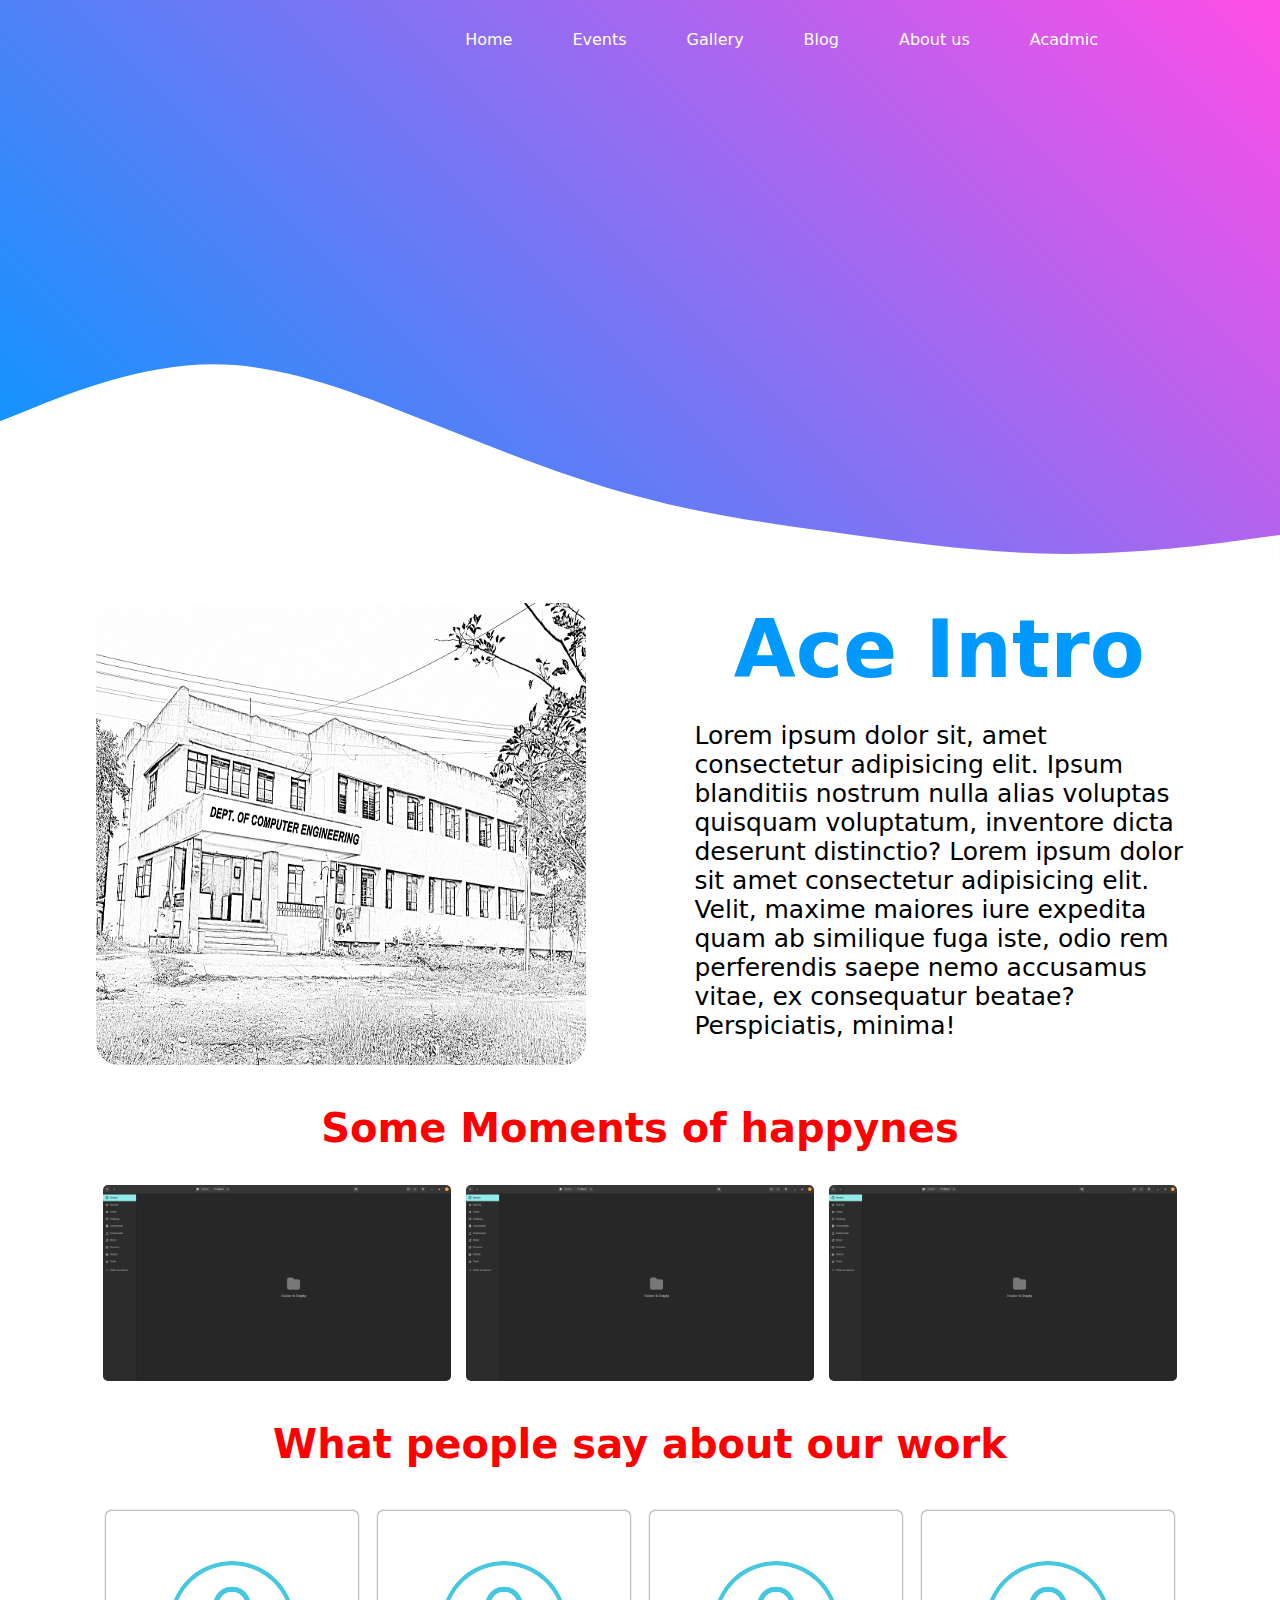
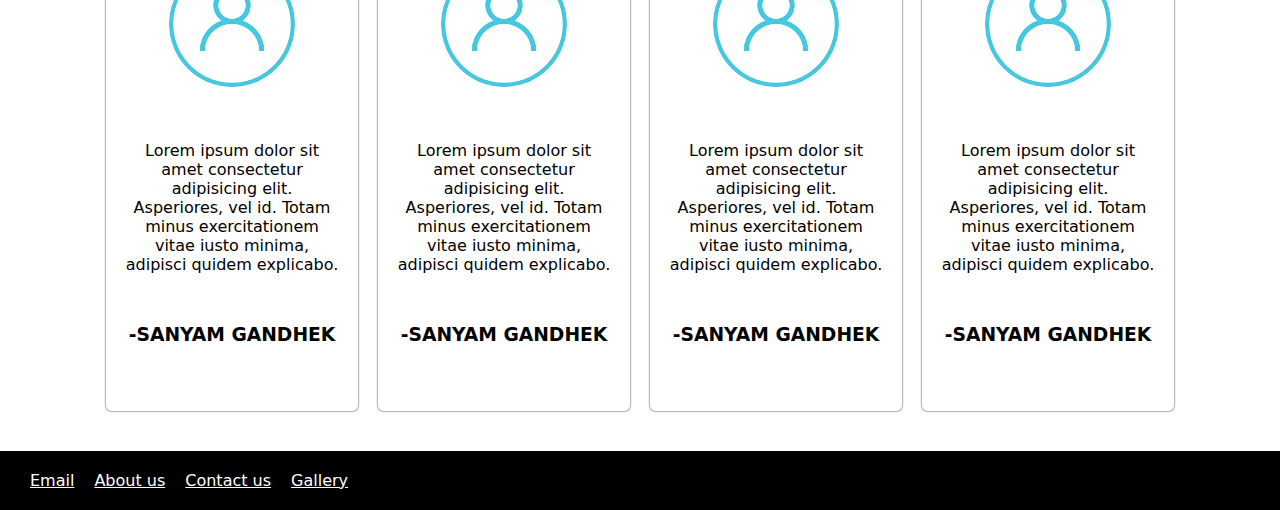
<file: index.html>
<!DOCTYPE html>
<html lang="en">

<head>
    <meta charset="UTF-8">
    <meta name="viewport" content="width=device-width, initial-scale=1.0">
    <link rel="preconnect" href="https://fonts.gstatic.com">
    <link href="https://fonts.googleapis.com/css2?family=Roboto&display=swap" rel="stylesheet">
    <link rel="stylesheet" href="https://pro.fontawesome.com/releases/v5.10.0/css/all.css"
        integrity="sha384-AYmEC3Yw5cVb3ZcuHtOA93w35dYTsvhLPVnYs9eStHfGJvOvKxVfELGroGkvsg+p" crossorigin="anonymous" />
    <link rel="stylesheet" href="./css/style.css">  
    <title>Home | ACE </title>
</head>

<body>
    <header class="ace-home">
        <nav>
            <a href="index.html">
                <li>Home</li>
            </a>
            <a href="events.html">
                <li>Events</li>
            </a>
            <a href="#">
                <li>Gallery</li>
            </a>
            <a href="#">
                <li>Blog</li>
            </a>
            <a href="#">
                <li>About us</li>
            </a>
            <a href="#">
                <li>Acadmic</li>
            </a>
            <div class="icons">
                <a href="login.html"><i class="fas fa-user"></i></a>
                <a href="contactus.html"> <i class="fas fa-comment-dots"></i></a>
                <a href="announce.html"><i class="fas fa-bell"></i></a>
            </div>
        </nav>
        <svg xmlns="http://www.w3.org/2000/svg" viewBox="0 0 1440 320">
            <path fill="#fff" fill-opacity="1"
                d="M0,160L40,144C80,128,160,96,240,96C320,96,400,128,480,160C560,192,640,224,720,245.3C800,267,880,277,960,288C1040,299,1120,309,1200,309.3C1280,309,1360,299,1400,293.3L1440,288L1440,320L1400,320C1360,320,1280,320,1200,320C1120,320,1040,320,960,320C880,320,800,320,720,320C640,320,560,320,480,320C400,320,320,320,240,320C160,320,80,320,40,320L0,320Z">
            </path>
        </svg>
    </header>
    <section class="row-1">
        <img src="./images/collang.jpg" alt="Gcoey">
        <div class="col-2">
            <h1>Ace Intro</h1>
            <p>
                Lorem ipsum dolor sit, amet consectetur adipisicing elit. Ipsum blanditiis nostrum nulla alias voluptas
                quisquam voluptatum, inventore dicta deserunt distinctio?
                Lorem ipsum dolor sit amet consectetur adipisicing elit. Velit, maxime maiores iure expedita quam ab
                similique fuga iste, odio rem perferendis saepe nemo accusamus vitae, ex consequatur beatae?
                Perspiciatis, minima!
            </p>
        </div>
    </section>
    <section class="row-2">
        <h2>Some Moments of happynes</h2>
        <div class="col-3 happy-img">
            <img src="./images/home/row2-1.png" alt="gcoey computer">
            <img src="./images/home/row2-1.png" alt="gcoey computer">
            <img src="./images/home/row2-1.png" alt="gcoey computer">
        </div>
    </section>


    <section class="row-3">
        <h2>What people say about our work</h2>
        <div class="col-3">
            <div class="card card-1">
                <img src="[data-uri]" alt="">
                <p>Lorem ipsum dolor sit amet consectetur adipisicing elit. Asperiores, vel id. Totam minus
                    exercitationem vitae iusto minima, adipisci quidem explicabo.</p>
                <h3>-SANYAM GANDHEK</h3>
            </div>
            <div class="card card-2">
                <img src="[data-uri]" alt="">
                <p>Lorem ipsum dolor sit amet consectetur adipisicing elit. Asperiores, vel id. Totam minus
                    exercitationem vitae iusto minima, adipisci quidem explicabo.</p>
                <h3>-SANYAM GANDHEK</h3>
            </div>
            <div class="card card-3">
                <img src="[data-uri]" alt="">
                <p>Lorem ipsum dolor sit amet consectetur adipisicing elit. Asperiores, vel id. Totam minus
                    exercitationem vitae iusto minima, adipisci quidem explicabo.</p>
                <h3>-SANYAM GANDHEK</h3>
            </div>
            <div class="card card-3">
                <img src="[data-uri]" alt="">
                <p>Lorem ipsum dolor sit amet consectetur adipisicing elit. Asperiores, vel id. Totam minus
                    exercitationem vitae iusto minima, adipisci quidem explicabo.</p>
                <h3>-SANYAM GANDHEK</h3>
            </div>
        </div>

    </section>

    <footer>
        <nav class="footer-nav-bar">
            <a href="#">
                <li>Email</li>
            </a>
            <a href="#">
                <li>About us</li>
            </a>
            <a href="#">
                <li>Contact us</li>
            </a>
            <a href="#">
                <li>Gallery</li>
            </a>
        </nav>
    </footer>
</body>

</html>
</file>
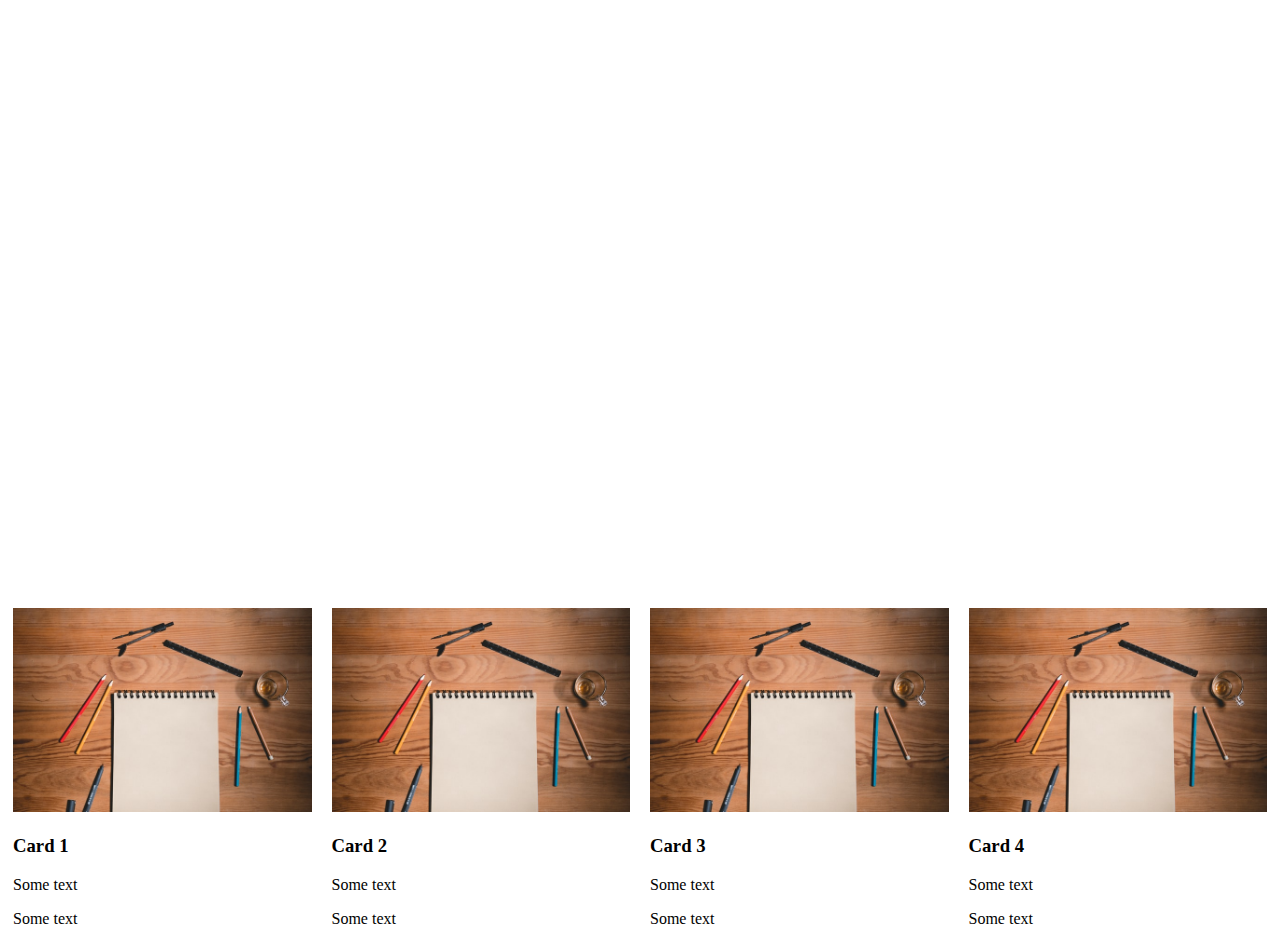
<file: 2.html>
<!DOCTYPE html>
<html>
<head>
<meta name="viewport" content="width=device-width, initial-scale=1">
<link rel="stylesheet" href="./css/2.css">
<!-- <link rel="stylesheet" href="./css/style.css"> -->
</head>
<body>



<div class="row">
  <div class="column">
    <div class="card">
        <img src="./images/draw.jpg" alt="Avatar" width="100%">
      <h3>Card 1</h3>
      <p>Some text</p>
      <p>Some text</p>
    </div>
  </div>

  <div class="column">
    <div class="card">
        <img src="./images/draw.jpg" alt="Avatar" width="100%">
      <h3>Card 2</h3>
      <p>Some text</p>
      <p>Some text</p>
    </div>
  </div>
  
  <div class="column">
    <div class="card">
        <img src="./images/draw.jpg" alt="Avatar" width="100%">
      <h3>Card 3</h3>
      <p>Some text</p>
      <p>Some text</p>
    </div>
  </div>
  
  <div class="column">
    <div class="card">
        <img src="./images/draw.jpg" alt="Avatar" width="100%">
      <h3>Card 4</h3>
      <p>Some text</p>
      <p>Some text</p>
    </div>
  </div>
</div>

</body>
</html>
</file>
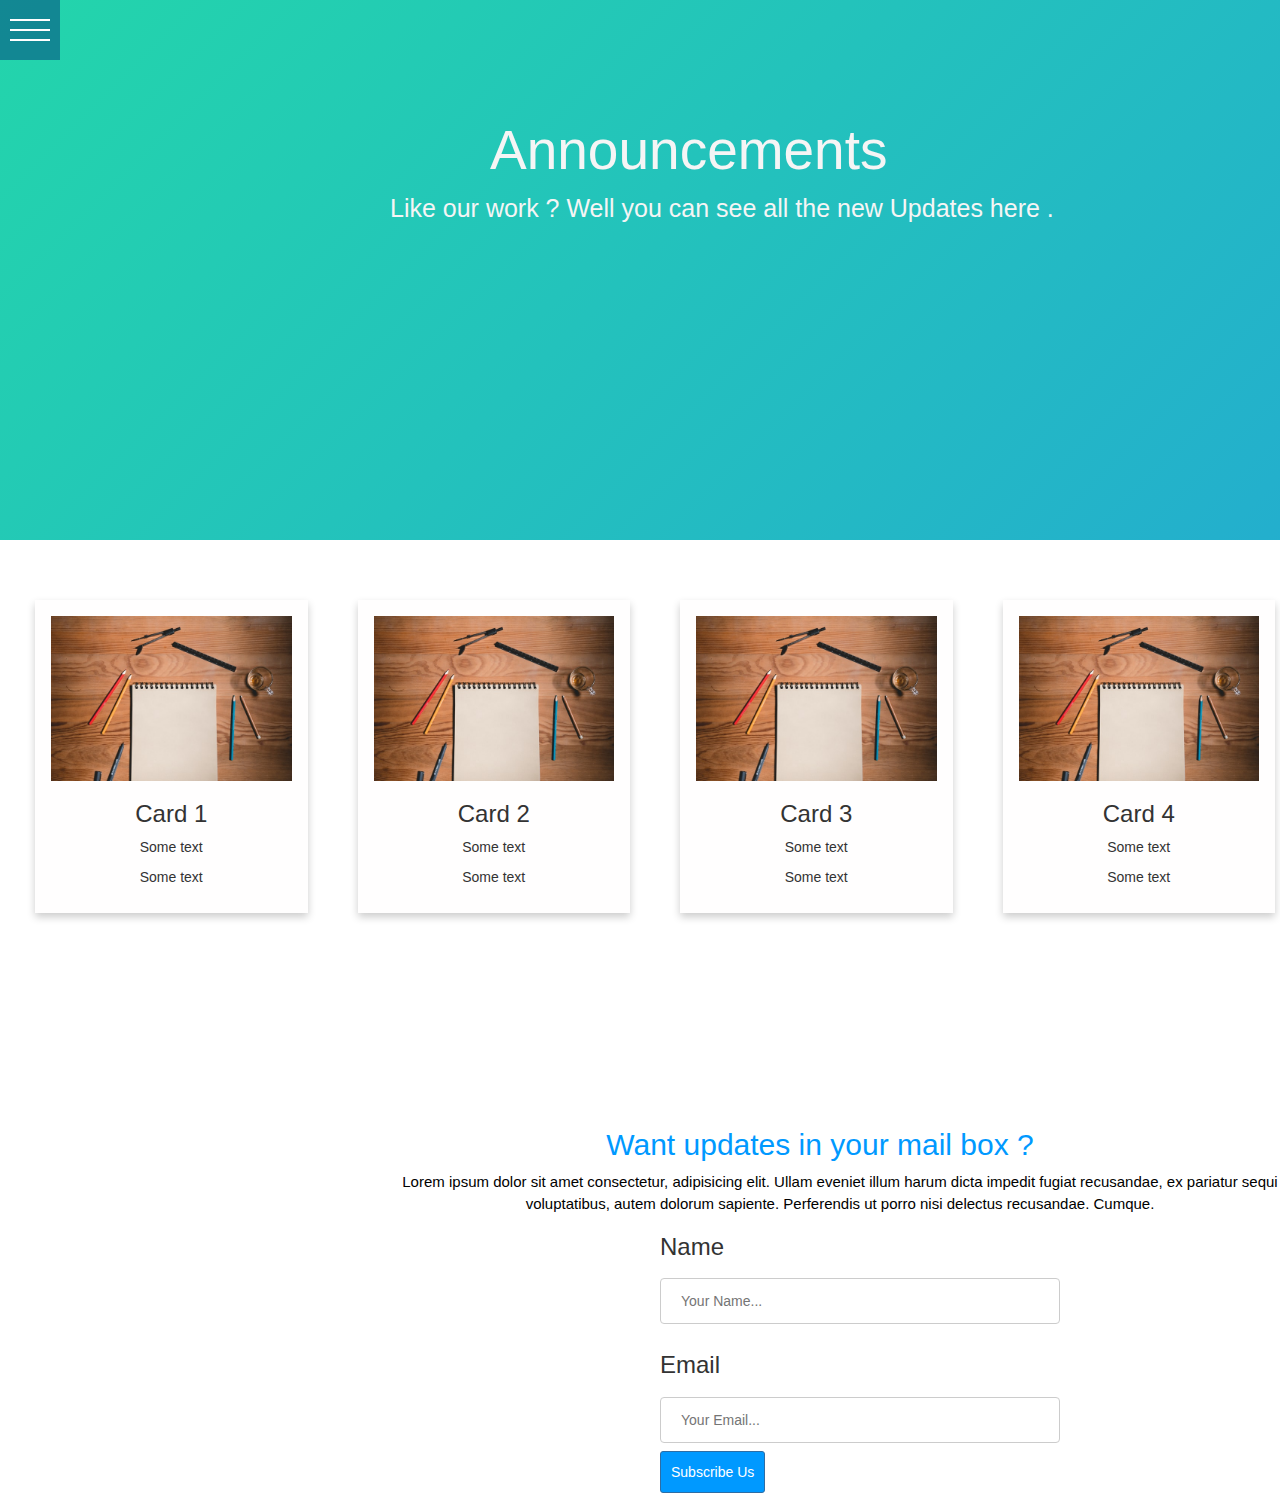
<file: announce.html>
<!-- <h1 class="text-light">Pure CSS Animated Gradient Background</h1> -->

<!-- <div class="btn-group mt-2 mb-4" role="group" aria-label="actionButtons">
	<a href="https://codepen-api-export-production.s3.us-west-2.amazonaws.com/zip/PEN/pyBNzX/1578778289271/pure-css-gradient-background-animation.zip" class="d-block btn btn-outline-light" download><i class="fas fa-file-download mr-2"></i>Download Source</a>
	<a href="https://manuelpinto.in" target="_blank" class="d-block btn btn-outline-light">Visit my Website<i class="fas fa-external-link-square-alt ml-2"></i></a>
</div> -->

<!-- <h6 class="text-light small font-weight-bold"><i class="fas fa-code"></i> with <i class="fas fa-heart"></i> by Manuel Pinto</h6> -->
<!DOCTYPE html>
<html lang="en">

<head>
    <meta charset="UTF-8">
    <meta name="viewport" content="width=device-width, initial-scale=1.0">
    <link rel="preconnect" href="https://fonts.gstatic.com">
    <link rel="stylesheet" href="https://maxcdn.bootstrapcdn.com/bootstrap/3.3.7/css/bootstrap.min.css"
        integrity="sha384-BVYiiSIFeK1dGmJRAkycuHAHRg32OmUcww7on3RYdg4Va+PmSTsz/K68vbdEjh4u" crossorigin="anonymous">
       
    <link rel="stylesheet" href="./css/a.css">
        <!-- <link rel="stylesheet" href="./css/style.css"> -->
    <link rel="stylesheet" href="./css/2.css">
    <link rel="stylesheet" href="https://pro.fontawesome.com/releases/v5.10.0/css/all.css"
        integrity="sha384-AYmEC3Yw5cVb3ZcuHtOA93w35dYTsvhLPVnYs9eStHfGJvOvKxVfELGroGkvsg+p" crossorigin="anonymous" />
    <script src="https://ajax.googleapis.com/ajax/libs/jquery/1.7.1/jquery.min.js"></script>

    <title>Document</title>

    <script>
        $(window).on("load", function () {
            $(window).scroll(function () {
                var windowBottom = $(this).scrollTop() + $(this).innerHeight();
                $(".plsfade").each(function () {
                    /* Check the location of each desired element */
                    var objectBottom = $(this).offset().top + $(this).outerHeight();

                    /* If the element is completely within bounds of the window, fade it in */
                    if (objectBottom < windowBottom) { //object comes into view (scrolling down)
                        if ($(this).css("opacity") == 0) { $(this).fadeTo(500, 1); }
                     } else { //object goes out of view (scrolling up)
                        if ($(this).css("opacity") == 1) { $(this).fadeTo(500, 0); }
                    }
                });
            }).scroll(); //invoke scroll-handler on page-load
        });
    </script>
</head>

<body>
    <header class="same">

        <!-- <nav>
            <a href="index.html">
                <li>Home</li>
            </a>
            <a href="events.html">
                <li>Events</li>
            </a>
            <a href="#">
                <li>Gallery</li>
            </a>
            <a href="#">
                <li>Blog</li>
            </a>
            <a href="#">
                <li>About us</li>
            </a>
            <a href="#">
                <li>Academic</li>
            </a>
            <div class="icons">
                <a href="login.html"><i class="fas fa-user"></i></a>
                <a href="contactus.html"> <i class="fas fa-comment-dots"></i></a>
                <a href="announce.html"><i class="fas fa-bell"></i></a>
            </div>
        </nav> -->
        <div class="menu-wrap">
            <input type="checkbox" class="toggler">
            <div class="hamburger">
                <div></div>
            </div>
            <div class="menu">
                <div>
                    <div>
                        <ul>
                            <li><a href="index.html">Home</a></li>
                            <li><a href="#">About</a></li>
                            <li><a href="#">Services</a></li>
                            <li><a href="contactus.html">Contact</a></li>
                        </ul>
                    </div>
                </div>
            </div>
        </div>
        <h1 class="makeitppr">Announcements</h1>

        <p class="notsame">Like our work ? Well you can see all the new Updates here .</p>

    </header>
    <!-- <div>   
        <h1>Ace Intro</h1>
        <p class="down">
            Lorem ipsum dolor sit, amet consectetur adipisicing elit. Ipsum blanditiis nostrum nulla alias voluptas
            quisquam voluptatum, inventore dicta deserunt distinctio?
            Lorem ipsum dolor sit amet consectetur adipisicing elit. Velit, maxime maiores iure expedita quam ab
            similique fuga iste, odio rem perferendis saepe nemo accusamus vitae, ex consequatur beatae?
            Perspiciatis, minima!
        </p>
    </div> -->
    <!-- <button class=" btn-primary ppr23">View More</button> -->
    <!-- <section class="row-11">
        <<img src="./images/collang.jpg" alt="Gcoey"> -->

    <!-- <div class="col-22">
            <h1>Ace Intro</h1>
            <p>
                Lorem ipsum dolor sit, amet consectetur adipisicing elit. Ipsum blanditiis nostrum nulla alias voluptas
                quisquam voluptatum, inventore dicta deserunt distinctio?Lorem ipsum dolor sit amet consectetur
                adipisicing elit. Quidem consequatur eius officia minus, illum eveniet voluptatibus praesentium placeat
                officiis sunt distinctio qui numquam, beatae nostrum explicabo nulla eaque dolorum delectus.

            </p>
        </div>
    </section> -->


    <!-- <div class="card32">
        <img src="./images/draw.jpg" alt="Avatar" style="width:100%">
        <div class="container32">
            <h4 class="plsfade text-center"><b>Poster Making</b></h4>
            <p class="plsfade text-center">Lorem ipsum dolor sit amet, consectetur adipisicing elit. </p>
        
        </div>

    </div>

    <div class="card33">
        <img src="./images/draw.jpg" alt="Avatar" style="width:100%">
        <div class="container33">
            <h4 class="plsfade text-center"><b>Poster Making</b></h4>
            <p class="plsfade text-center">Lorem ipsum dolor sit amet, consectetur adipisicing elit. </p>
        </div>
    </div>

    <div class="card34">
        <img src="./images/draw.jpg" alt="Avatar" style="width:100%">
        <div class="container34">
            <h4 class="plsfade text-center"><b>Poster Making</b></h4>
            <p class="plsfade text-center">Lorem ipsum dolor sit amet, consectetur adipisicing elit. </p>
        </div>
    </div>
     -->

 
<!-- testing -->
<div class="row">
    <div class="column">
      <div class="card12">
          <img src="./images/draw.jpg" alt="Avatar" width="100%">
        <h3>Card 1</h3>
        <p>Some text</p>
        <p>Some text</p>
      </div>
    </div>
  
    <div class="column">
      <div class="card12">
          <img src="./images/draw.jpg" alt="Avatar" width="100%">
        <h3>Card 2</h3>
        <p>Some text</p>
        <p>Some text</p>
      </div>
    </div>
    
    <div class="column">
      <div class="card12">
          <img src="./images/draw.jpg" alt="Avatar" width="100%">
        <h3>Card 3</h3>
        <p>Some text</p>
        <p>Some text</p>
      </div>
    </div>
    
    <div class="column">
      <div class="card12">
          <img src="./images/draw.jpg" alt="Avatar" width="100%">
        <h3>Card 4</h3>
        <p>Some text</p>
        <p>Some text</p>
      </div>
    </div>
  </div>
<!-- testing -->


    <!-- <section class="row-12 flex-cont">
        <img src="./images/collang.jpg" alt="Gcoey">
        <div class="col-23">
            <h1>Ace Intro</h1>
            <p>
                Lorem ipsum dolor sit, amet consectetur adipisicing elit. Ipsum blanditiis nostrum nulla alias voluptas
                quisquam voluptatum, inventore dicta deserunt distinctio?
                Lorem ipsum dolor sit amet consectetur adipisicing elit. Velit, maxime maiores iure expedita quam ab
                similique fuga iste, odio rem perferendis saepe nemo accusamus vitae, ex consequatur beatae?
                Perspiciatis, minima!
            </p>
        </div>
    </section> -->
    <section class="row-13">
        <div class="plsfade">
        <img src="./images/a.png" alt="Gcoey">
    </div>
        <div class="col-24">
       
            <h1 id="test1">Want updates in your mail box ?</h1>
            <p>Lorem ipsum dolor sit amet consectetur, adipisicing elit. Ullam eveniet illum harum dicta impedit fugiat
                recusandae, ex pariatur sequi voluptatibus, autem dolorum sapiente. Perferendis ut porro nisi delectus
                recusandae. Cumque.</p>
              
                <form action="" class="s123">
                    <h3>Name</h3>
                    <input type="text" placeholder="Your Name..." class="new">
                    <h3>Email</h3>
                    <input type="text" placeholder="Your Email..." class="new"><br>
                    <button class="btn btn-primary">Subscribe Us</button>
            
            
            </div>


        </div>
      


    </section>
   


    <footer>
        <!-- <nav class="footer-nav-bar ">
            <a href="#">
                <li>Email</li>
            </a>
            <a href="#">
                <li>About us</li>
            </a>
            <a href="#">
                <li>Contact us</li>
            </a>
            <a href="#">
                <li>Gallery</li>
            </a>
        </nav> -->
    </footer>
</body>

</html>
<!-- <script??? src="https://cdnjs.cloudflare.com/ajax/libs/font-awesome/5.11.2/js/all.min.js" integrity="sha256-qM7QTJSlvtPSxVRjVWNM2OfTAz/3k5ovHOKmKXuYMO4=" crossorigin="anonymous"></script???> -->
</file>
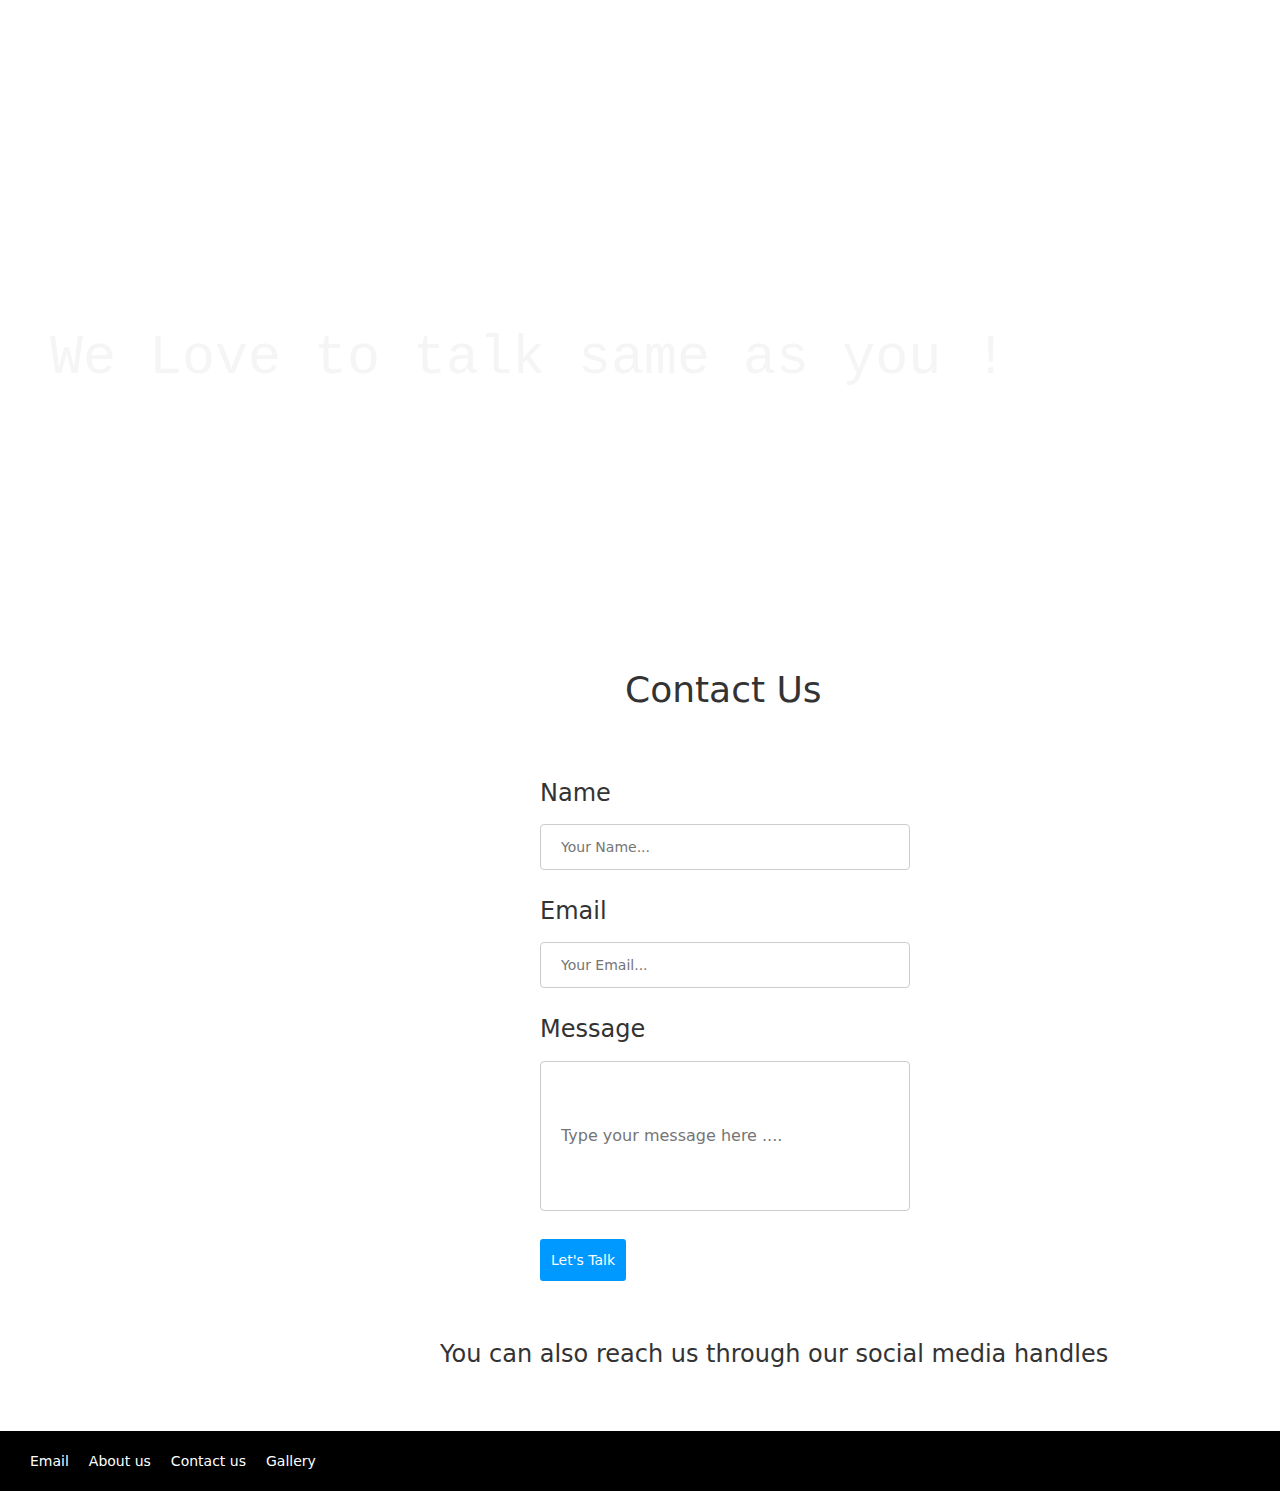
<file: contactus.html>
<!DOCTYPE html>
<html lang="en">

<head>
    <meta charset="UTF-8">
    <meta name="viewport" content="width=device-width, initial-scale=1.0">
    <link rel="preconnect" href="https://fonts.gstatic.com">
    <link rel="stylesheet" href="https://maxcdn.bootstrapcdn.com/bootstrap/3.3.7/css/bootstrap.min.css"
        integrity="sha384-BVYiiSIFeK1dGmJRAkycuHAHRg32OmUcww7on3RYdg4Va+PmSTsz/K68vbdEjh4u" crossorigin="anonymous">
    <link href="https://fonts.googleapis.com/css2?family=Roboto&display=swap" rel="stylesheet">
    <link rel="stylesheet" href="https://pro.fontawesome.com/releases/v5.10.0/css/all.css"
        integrity="sha384-AYmEC3Yw5cVb3ZcuHtOA93w35dYTsvhLPVnYs9eStHfGJvOvKxVfELGroGkvsg+p" crossorigin="anonymous" />
    <link rel="stylesheet" href="./css/style.css">
    <link rel="stylesheet" href="./css/contact.css">
    <title>Contact US | ACE </title>
</head>

<body>

    <header>

        <nav>
            <a href="index.html">
                <li>Home</li>
            </a>
            <a href="events.html">
                <li>Events</li>
            </a>
            <a href="#">
                <li>Gallery</li>
            </a>
            <a href="#">
                <li>Blog</li>
            </a>
            <a href="#">
                <li>About us</li>
            </a>
            <a href="#">
                <li>Acadmic</li>
            </a>
            <div class="icons">
                <a href="login.html"><i class="fas fa-user"></i></a>
                <a href="contactus.html"> <i class="fas fa-comment-dots"></i></a>
                <a href="announce.html"><i class="fas fa-bell"></i></a>
            </div>
        </nav>
        </section>
        <!-- <svg xmlns="http://www.w3.org/2000/svg" viewBox="0 0 1440 320">
            <path fill="#fff" fill-opacity="1"
                d="M0,160L40,144C80,128,160,96,240,96C320,96,400,128,480,160C560,192,640,224,720,245.3C800,267,880,277,960,288C1040,299,1120,309,1200,309.3C1280,309,1360,299,1400,293.3L1440,288L1440,320L1400,320C1360,320,1280,320,1200,320C1120,320,1040,320,960,320C880,320,800,320,720,320C640,320,560,320,480,320C400,320,320,320,240,320C160,320,80,320,40,320L0,320Z">
            </path>
        </svg> -->
        <!-- hamburger -->
        <div class="menu-wrap">
            <input type="checkbox" class="toggler">
            <div class="hamburger">
                <div></div>
            </div>
            <div class="menu">
                <div>
                    <div>
                        <ul>
                            <li><a href="index.html">Home</a></li>
                            <li><a href="#">About</a></li>
                            <li><a href="#">Services</a></li>
                            <li><a href="contactus.html">Contact</a></li>
                        </ul>
                    </div>
                </div>
            </div>
        </div>




        <!-- <div class="heart"></div> -->
    </header>
    <div class="text-typing vody">
        <p> We Love to talk same as you !</p>&nbsp;</h1>
    </div>


    <div>
        <form action="" class="s1">
            <h1 class="sideme">Contact Us </h1>
            <div class="mobile">
                <h3>Name</h3>
                <input type="text" placeholder="Your Name..." class="new">
                <h3>Email</h3>
                <input type="text" placeholder="Your Email..." class="new">
                <h3>Message</h3>
                <input type="text" class="text" placeholder="Type your message here ...." class="new"><br><br>
                <button class="btn">Let's Talk</button>
        </form>
            </div>


    </div>

    <div class="sideme1"><br><br>
        <h3>You can also reach us through our social media handles </h3>

        <div class="sideme2">
            <a class="btn-floating btn-lg btn-fb" type="button" role="button"><i class="fab fa-facebook-f"></i></a>
            <a class="btn-floating btn-lg btn-ins" type="button" role="button"><i class="fab fa-instagram"></i></a>
            <a class="btn-floating btn-lg btn-tw" type="button" role="button"><i class="fab fa-twitter"></i></a>
        </div>

    </div>

    <footer>
        <nav class="footer-nav-bar">
            <a href="#">
                <li>Email</li>
            </a>
            <a href="#">
                <li>About us</li>
            </a>
            <a href="#">
                <li>Contact us</li>
            </a>
            <a href="#">
                <li>Gallery</li>
            </a>
        </nav>
    </footer>
</body>

</html>
</file>
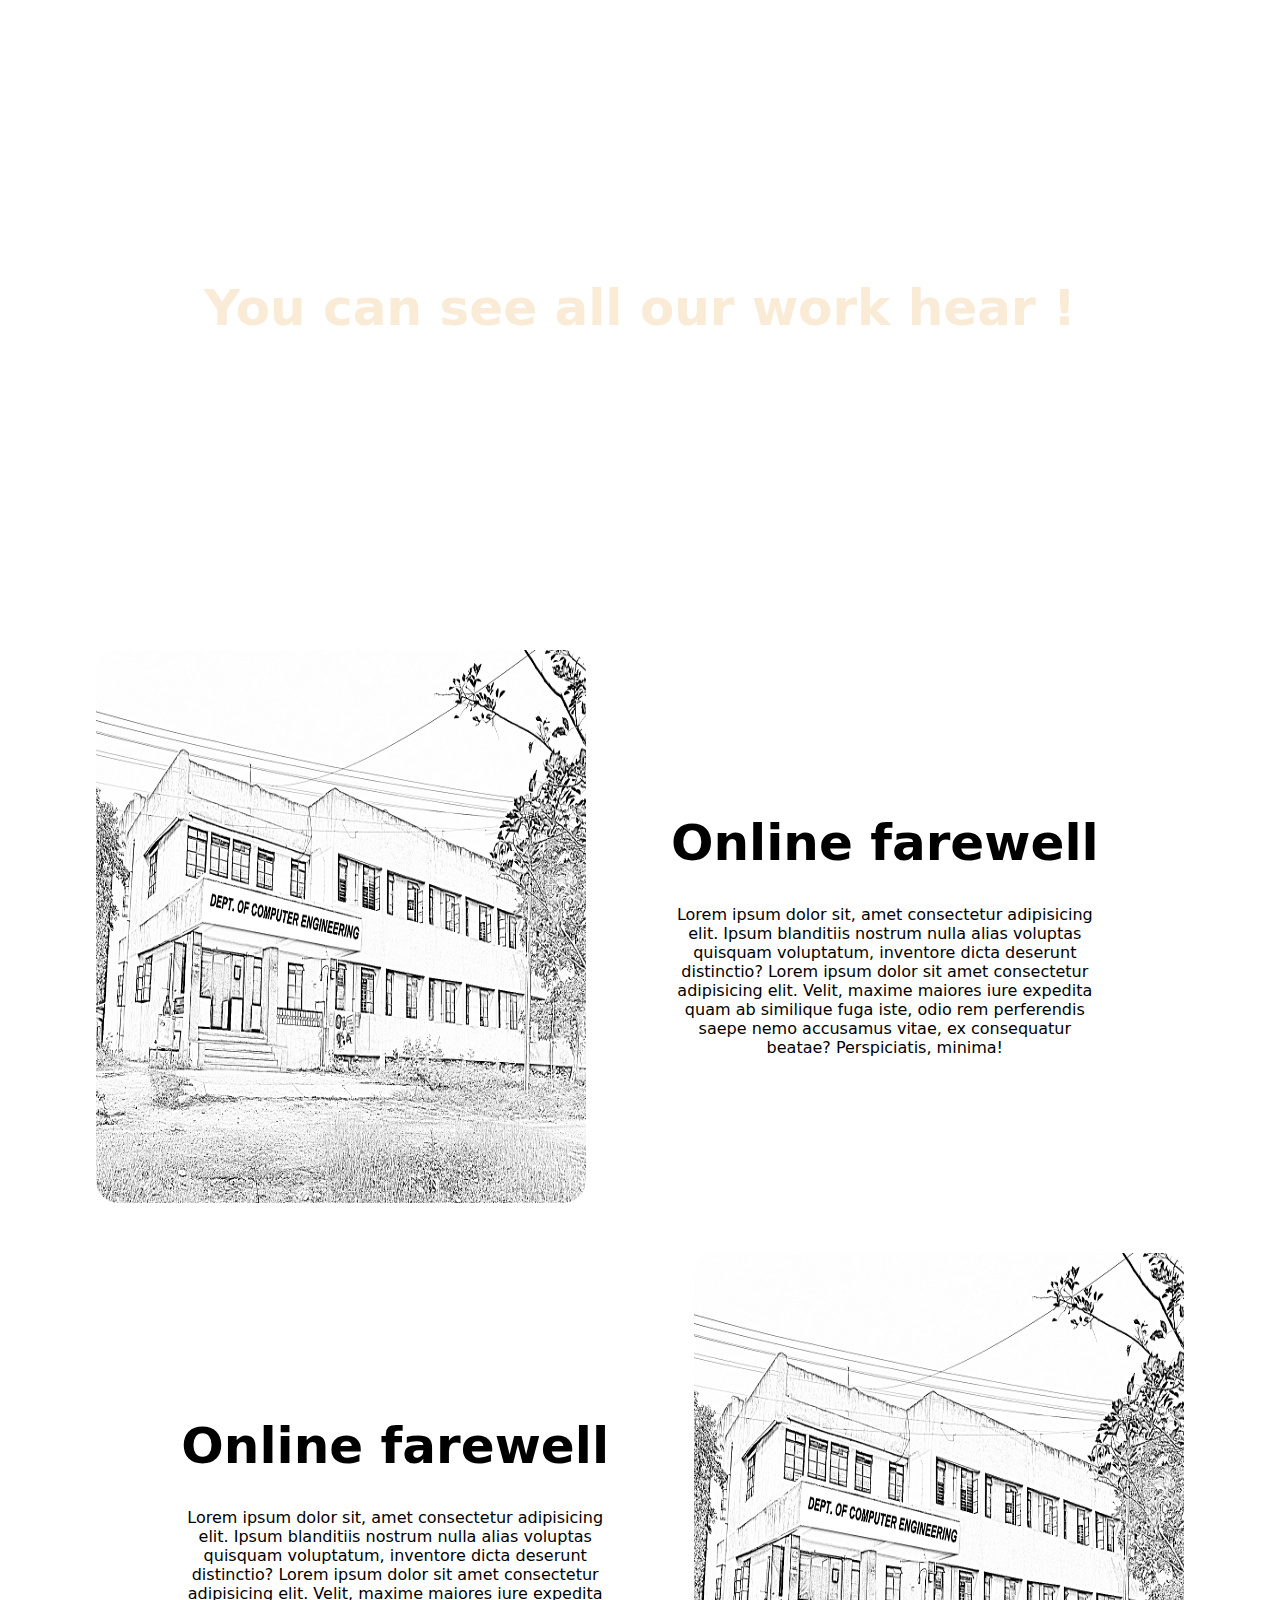
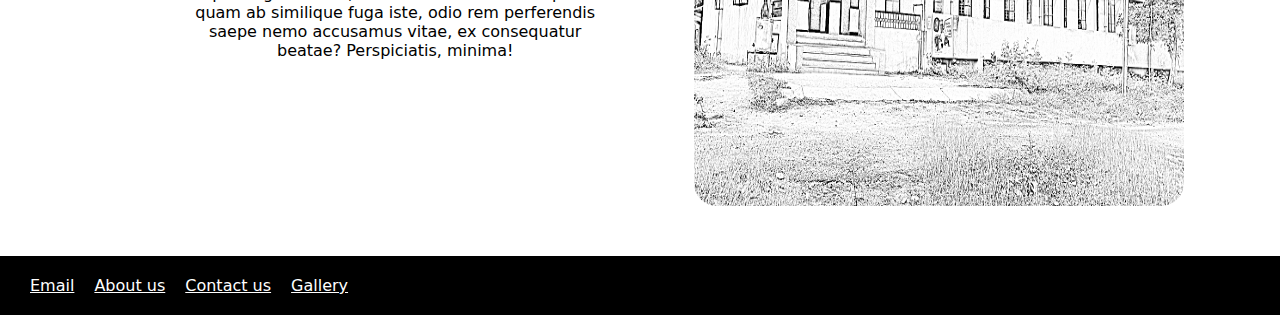
<file: events.html>
<!DOCTYPE html>
<html lang="en">
<head>
    <meta charset="UTF-8">
    <meta name="viewport" content="width=device-width, initial-scale=1.0">
    <title>Document</title>
    <link rel="preconnect" href="https://fonts.gstatic.com">
    <link href="https://fonts.googleapis.com/css2?family=Roboto&display=swap" rel="stylesheet">
    <link rel="stylesheet" href="https://pro.fontawesome.com/releases/v5.10.0/css/all.css"
        integrity="sha384-AYmEC3Yw5cVb3ZcuHtOA93w35dYTsvhLPVnYs9eStHfGJvOvKxVfELGroGkvsg+p" crossorigin="anonymous" />
    <link rel="stylesheet" href="./css/style.css">
    <link rel="stylesheet" href="./css/events.css">
    <title>Home | ACE </title>
</head>
<body>
    <header>
        <nav>
            <a href="index.html">
                <li>Home</li>
            </a>
            <a href="events.html">
                <li>Events</li>
            </a>
            <a href="#">
                <li>Gallery</li>
            </a>
            <a href="#">
                <li>Blog</li>
            </a>
            <a href="#">
                <li>About us</li>
            </a>
            <a href="#">
                <li>Acadmic</li>
            </a>
            <div class="icons">
                <a href="login.html"><i class="fas fa-user"></i></a>
                <a href="contactus.html"> <i class="fas fa-comment-dots"></i></a>
                <a href="announce.html"><i class="fas fa-bell"></i></a>
            </div>
        </nav>
        <h1>
            You can see all our work hear !
        </h1>
    </header>

    <section class="recent-event">
        <img src="./images/collang.jpg" alt="Gcoey" >
        <div class="col-2">
            <h1>Online farewell</h1>
            <p>
                Lorem ipsum dolor sit, amet consectetur adipisicing elit. Ipsum blanditiis nostrum nulla alias voluptas
                quisquam voluptatum, inventore dicta deserunt distinctio?
                Lorem ipsum dolor sit amet consectetur adipisicing elit. Velit, maxime maiores iure expedita quam ab
                similique fuga iste, odio rem perferendis saepe nemo accusamus vitae, ex consequatur beatae?
                Perspiciatis, minima!
            </p>
        </div>
    </section>


    <section class="recent-event">
        <div class="col-2">
            <h1>Online farewell</h1>
            <p class="para-1">
                Lorem ipsum dolor sit, amet consectetur adipisicing elit. Ipsum blanditiis nostrum nulla alias voluptas
                quisquam voluptatum, inventore dicta deserunt distinctio?
                Lorem ipsum dolor sit amet consectetur adipisicing elit. Velit, maxime maiores iure expedita quam ab
                similique fuga iste, odio rem perferendis saepe nemo accusamus vitae, ex consequatur beatae?
                Perspiciatis, minima!
            </p>
        </div>
        <img src="./images/collang.jpg" alt="Gcoey">
    </section>
    

    <footer>
        <nav class="footer-nav-bar">
            <a href="#">
                <li>Email</li>
            </a>
            <a href="#">
                <li>About us</li>
            </a>
            <a href="#">
                <li>Contact us</li>
            </a>
            <a href="#">
                <li>Gallery</li>
            </a>
        </nav>
    </footer>
</body>
</html>
</file>
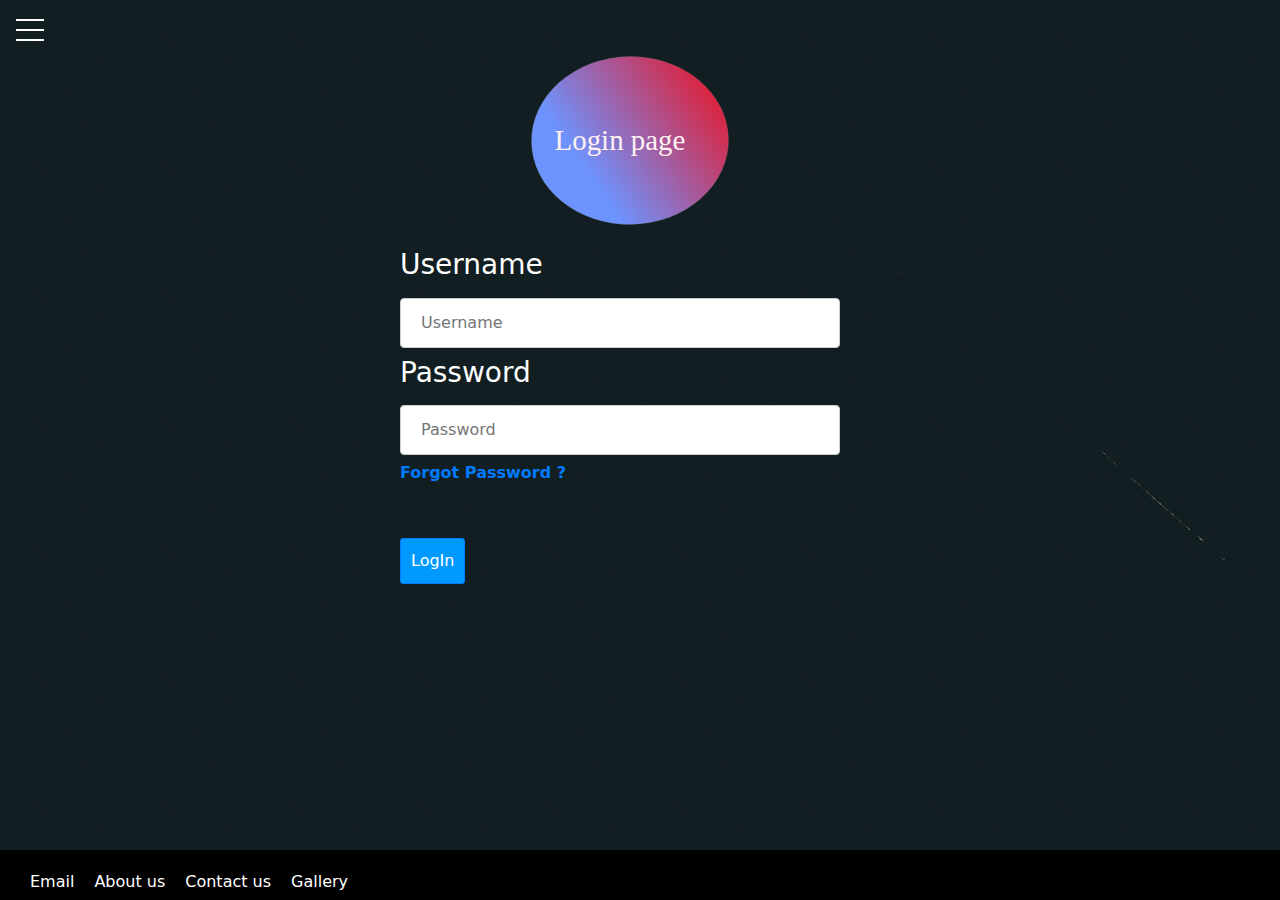
<file: login.html>
<!DOCTYPE html>
<html lang="en">

<head>
    <meta charset="UTF-8">
    <meta name="viewport" content="width=device-width, initial-scale=1.0">
    <link rel="preconnect" href="https://fonts.gstatic.com">
    <link href="https://fonts.googleapis.com/css2?family=Roboto&display=swap" rel="stylesheet">
    <link rel="stylesheet" href="https://pro.fontawesome.com/releases/v5.10.0/css/all.css"
        integrity="sha384-AYmEC3Yw5cVb3ZcuHtOA93w35dYTsvhLPVnYs9eStHfGJvOvKxVfELGroGkvsg+p" crossorigin="anonymous" />
    <link rel="stylesheet" href="https://maxcdn.bootstrapcdn.com/bootstrap/4.0.0/css/bootstrap.min.css"
        integrity="sha384-Gn5384xqQ1aoWXA+058RXPxPg6fy4IWvTNh0E263XmFcJlSAwiGgFAW/dAiS6JXm" crossorigin="anonymous">
    <link rel="stylesheet" href="./css/style.css">
    <link rel="stylesheet" href="./css/contact.css">
    <link rel="stylesheet" href="./css/login.css">
    <title>Login | ACE </title>
</head>

<body>

    <div class="menu-wrap">
        <input type="checkbox" class="toggler">
        <div class="hamburger">
            <div></div>
        </div>
        <div class="menu">
            <div>
                <div>
                    <ul>
                        <li><a href="index.html">Home</a></li>
                        <li><a href="#">About</a></li>
                        <li><a href="#">Services</a></li>
                        <li><a href="contactus.html">Contact</a></li>
                    </ul>
                </div>
            </div>
        </div>
    </div>
    
    <section class="adjust1">
        <section class="makesmall">
            <svg xmlns="http://www.w3.org/2000/svg" xmlns:xlink="http://www.w3.org/1999/xlink" width="200px"
                height="200.927" viewBox="0 0 815.833 698.927">
                <defs>
                    <style>
                        .a {
                            stroke: #707070;
                            fill: url(#a);
                        }

                        .b {
                            fill: #fff1f1;
                            font-size: 118px;
                            font-family: SegoeUI, Segoe UI;
                        }

                        .c {
                            stroke: none;
                        }

                        .d {
                            fill: none;
                        }
                    </style>
                    <linearGradient id="a" x1="1.164" y1="0.125" x2="0.254" y2="0.644"
                        gradientUnits="objectBoundingBox">
                        <stop offset="0" stop-color="red" />
                        <stop offset="1" stop-color="#6d93fe" />
                    </linearGradient>
                </defs>
                <g transform="translate(-583.93 -125.023)">
                    <g transform="translate(146 46)">
                        <g class="a" transform="matrix(1, -0.017, 0.017, 1, 437.93, 93.055)">
                            <ellipse class="c" cx="402" cy="342.5" rx="402" ry="342.5" />
                            <ellipse class="d" cx="402" cy="342.5" rx="401.5" ry="342" />
                        </g>
                    </g><text class="b" transform="translate(684 513)">
                        <tspan x="0" y="0">Login page </tspan>
                    </text>
                </g>
            </svg>

        </section>

        <div class="upper">

            <form action="" class="s000">

                <h3>Username</h3>
                <input type="text" placeholder="Username" class="new">
                <h3>Password</h3>
                <input type="password" placeholder="Password" class="new">
                <h6 class="text-primary font-weight-bold "><a href="#">Forgot Password ?</a></h6><br><br>
                <button type="button " class="btn btn-primary">LogIn</button>

            </form>

        </div>

        </form>
    </section>


    <footer class="footer-nav-bar">
        <nav class>
            <a href="#">
                <li>Email</li>
            </a>
            <a href="#">
                <li>About us</li>
            </a>
            <a href="#">
                <li>Contact us</li>
            </a>
            <a href="#">
                <li>Gallery</li>
            </a>
        </nav>
    </footer>

</body>

</html>
</file>
<file: css/style.css>
body {
    margin: 0;
    font-family: system-ui, sans-serif;
}

header {
    max-width: 100%;
    /* position: relative; */
    color: #FFF;
    text-align: center;
    overflow: hidden;
    
}

.ace-home {
    background: linear-gradient(45deg,#0099ff,#ff00ddb2);
}
header > svg {
    display: block;
}

header nav {
    display: flex;
    list-style: none;
    position: relative;
    left: 34%;
    margin-bottom: 200px;
}

header nav a{
    text-decoration: none;
    color: #fff;
    margin: 30px;
}
/* header nav a li {

} */

header nav .icons a i {
    margin: 30px 5px;
}


/* SECTION */

.row-1 {

    display: flex;
    margin: 40px auto;
    max-width: 85%;
}

.row-1 img {
    border-radius: 23px;
    width: 45%;
}

.row-1 .col-2 {
    margin-left: 10%;
}


.row-1 .col-2 h1 {
    text-align: center;
    font-size: 80px;
    margin: 0px;
    color: #0099ff;
}

.row-1 .col-2 p {
    font-size: 25px;
}

/* section 2 */


h2 {
    margin-top: 40px;
    text-align: center;
    font-size: 40px;
    color: #ff0000;
    
}
.col-3 {
    margin: auto;
   max-width: 85%;
    display: flex;
}
.row-2 .col-3 img {
   width: 32%;
   margin: auto;
   border-radius: 5px;
}


/* section 3 */ 

.card {
    border-radius: 5px;
    height: 500px;
    background: #fff;
    box-shadow: 0px 0 2px black;
    margin: 10px;
    max-width: 25%;
    transition: 1s, background 0.1s;
}

.card:hover{
    box-shadow: 0px 0px 20px #09f;
}


.card img {
    width: 50%;
    margin: 50px 25%;
    border-radius: 50%;
}

.card p {
    max-width: 85%;
    margin: 0px auto 50px;
    text-align: center;
}

.card h3 {
    text-align: center;
}
/* footer */
footer {
    background:black;
    margin-top: 30px;
    margin-right:0px;
}
footer nav {
    display: flex;
    padding: 20px;
}
footer nav a {

    color: #fff;
    list-style-type: none;
    margin: 0 10px;
}
</file>
<file: css/2.css>
* {
  box-sizing: border-box;
}


/* Float four columns side by side */
.column {
  margin-top:600px;
  /* margin-right: 10px; */
  /* margin-left:3px; */
  float: left;
  width: 25%;
  padding: 0 10px;
}

/* Remove extra left and right margins, due to padding */
.row {margin: 0 -5px;}

/* Clear floats after the columns */
.row:after {
  
  content: "";
  display:table;
  clear: both;
}

/* Responsive columns */
@media screen and (max-width: 600px) {
  .column {
    width: 100%;
    display: block;
    margin-bottom: 0px;
    margin-top:400px
  }
}

/* Style the counter cards */
.card12{

  box-shadow: 0 4px 8px 0 rgba(0, 0, 0, 0.2);
  padding: 16px;
  margin-left:30px;
  text-align: center;
  background-color: #fffefe;
  box-shadow: 0 4px 8px 0 rgba(0,0,0,0.2); 
}

.card12:hover{
    box-shadow: 0 8px 20px 0 rgba(255, 15, 103, 0.2);
}
</file>
<file: css/a.css>
.same {
    position:absolute;
    top:0;
    left: 0;
    right:0;
    width:120%;
    height: 60%;
    background:linear-gradient(-45deg, #ee7752, #e73c7e, #23a6d5, #23d5ab); 
    background-size:400%;
    animation: gradient 15s ease infinite;
}
@keyframes gradient {
	0% {
		background-position: 0% 50%;
	}
	50% {
		background-position: 100% 50%;
	}
	100% {
		background-position: 0% 50%;
	}
}


.foot1{
 background-color: #ee7752;
 background-size: 100%;
}
.notsame{
    color:whitesmoke;
    font-size:25px;
    margin-left:390px;
    padding-top:100px;
    margin-top:-100px;

}
.makeitppr{
    color:whitesmoke;
    font-size:55px;
    padding-top:80px;
    margin-left:490px;
    margin-top:40px;
}
 nav{
     display:inline;
 }
.round{
    size:20px;
}


/* Subscribe Section */
 

.row-13 img {
   width: 30%;
    margin-top:200px;
    
} 
.col-24 h1 {
    text-align: center;
    font-size: 30px;
    margin-left:360px;
    color: #0099ff;
    margin-top:-250px;
}
.col-24 p {
    text-align: center;
    font-size: 15px;
    margin-left:400px;
    color: #000000;
} 
.row-13 .s123{
 
  width:800px;
  margin-left:660px;
  margin-top:20px;
}














  /* form  */

.s123{

    width:100%;

}

.text
{
    
        width: 50%;
        height: 150px;
        padding: 10px 20px;
        box-sizing: border-box;
        border: 2px solid rgb(255, 255, 255);
        border-radius: 3px;
        background-color: #eb7f7f;
        font-size: 16px;
        resize: none;
      
        
}



input[type=text], select {
    width: 50%;
    padding: 12px 20px;
    margin: 8px 0;
    display: inline-block;
    border: 1px solid #ccc;
    border-radius: 4px;
    box-sizing: border-box;
  }

input[type=password], select {
    width: 50%;
    padding: 12px 20px;
    margin: 8px 0;
    display: inline-block;
    border: 1px solid #ccc;
    border-radius: 4px;
    box-sizing: border-box;
  }
  


form h1{
    padding:50px;
}

.btn{
    background-color: #09f;
    color: #ffffff;
    border-radius:3px;
    padding:10px;
    margin-left:0px;
}
/* shaking mech */
.s123:hover {
    /* Start the shake animation and make the animation last for 0.5 seconds */
    animation: shake 0.5s;
    
    /* When the animation is finished, start again */
    animation-iteration-count:7s;
  }
  
  @keyframes shake {
    0% { transform: translate(1px, 1px) rotate(0deg); }
    10% { transform: translate(-1px, -2px) rotate(-1deg); }
    20% { transform: translate(-3px, 0px) rotate(1deg); }
    30% { transform: translate(3px, 2px) rotate(0deg); }
    40% { transform: translate(1px, -1px) rotate(1deg); }
    50% { transform: translate(-1px, 2px) rotate(-1deg); }
    60% { transform: translate(-3px, 1px) rotate(0deg); }
    70% { transform: translate(3px, 1px) rotate(-1deg); }
    80% { transform: translate(-1px, -1px) rotate(1deg); }
    90% { transform: translate(1px, 2px) rotate(0deg); }
    100% { transform: translate(1px, -2px) rotate(-1deg); }
  }
 .side999{
     margin-left:240px;
 }










  /* hamburger */

  :root {
  --primary-color: rgba(13, 110, 139, 0.75);
  --overlay-color: rgba(24, 39, 51 , 0.85);
  --menu-speed: 0.75s;
}

* {
  margin: 0;
  padding: 0;
  box-sizing: border-box;
}
/* MENU STYLES */
.menu-wrap {
  position: fixed;
  top: 0;
  left: 0;
  z-index: 1;
}

.menu-wrap .toggler {
  position: absolute;
  top: 0;
  left: 0;
  z-index: 2;
  cursor: pointer;
  width: 50px;
  height: 50px;
  opacity: 0;
}

.menu-wrap .hamburger {
  position: absolute;
  top: 0;
  left: 0;
  z-index: 1;
  width: 60px;
  height: 60px;
  padding: 1rem;
  background: var(--primary-color);
  display: flex;
  align-items: center;
  justify-content: center;
}

/* Hamburger Line */
.menu-wrap .hamburger > div {
  position: relative;
  flex: none;
  width: 100%;
  height: 2px;
  background: #fff;
  display: flex;
  align-items: center;
  justify-content: center;
  transition: all 0.4s ease;
}

/* Hamburger Lines - Top & Bottom */
.menu-wrap .hamburger > div::before,
.menu-wrap .hamburger > div::after {
  content: '';
  position: absolute;
  z-index: 1;
  top: -10px;
  width: 100%;
  height: 2px;
  background: inherit;
}

/* Moves Line Down */
.menu-wrap .hamburger > div::after {
  top: 10px;
}

/* Toggler Animation */
.menu-wrap .toggler:checked + .hamburger > div {
  transform: rotate(135deg);
}

/* Turns Lines Into X */
.menu-wrap .toggler:checked + .hamburger > div:before,
.menu-wrap .toggler:checked + .hamburger > div:after {
  top: 0;
  transform: rotate(90deg);
}

/* Rotate On Hover When Checked */
.menu-wrap .toggler:checked:hover + .hamburger > div {
  transform: rotate(225deg);
}

/* Show Menu */
.menu-wrap .toggler:checked ~ .menu {
  visibility: visible;
}

.menu-wrap .toggler:checked ~ .menu > div {
  transform: scale(1);
  transition-duration: var(--menu-speed);
}

.menu-wrap .toggler:checked ~ .menu > div > div {
  opacity: 1;
  transition:  opacity 0.4s ease 0.4s;
}

.menu-wrap .menu {
  position: fixed;
  top: 0;
  left: 0;
  width: 100%;
  height: 100%;
  visibility: hidden;
  overflow: hidden;
  display: flex;
  align-items: center;
  justify-content: center;
}

.menu-wrap .menu > div {
  background: var(--overlay-color);
  border-radius: 50%;
  width: 200vw;
  height: 200vw;
  display: flex;
  flex: none;
  align-items: center;
  justify-content: center;
  transform: scale(0);
  transition: all 0.4s ease;
}

.menu-wrap .menu > div > div {
  text-align: center;
  max-width: 90vw;
  max-height: 100vh;
  opacity: 0;
  transition: opacity 0.4s ease;
}

.menu-wrap .menu > div > div > ul > li {
  list-style: none;
  color: #fff;
  font-size: 1.5rem;
  padding: 1rem;
}

.menu-wrap .menu > div > div > ul > li > a {
  color: inherit;
  text-decoration: none;
  transition: color 0.4s ease;
}
.adjust{
    background-color:rgb(169, 169, 255);    
    padding:10px;
    border-radius:20%;
    margin-right: 300px;

}


@media  (min-width:1305px) {
    .menu-wrap .hamburger{
      display: none;
    }
    .menu-wrap .hamburger>div {
      display:none;
    }
    .menu-wrap .menu{
      display:none;
    }
  }
  
/* media queries */
@media only screen and (max-width: 1200px) {
  header nav {
             
       left: 5.5%;
             
      }
         
}


@media  (min-width:600px) and (max-width: 1200px) {
.makeitppr{
font-size: 50px;
margin-left:0px;
}
.notsame{
margin-left:0px;
}
.row-13 .s123{
margin-left:430px;
}
.row-13 h1{ 
font-size:28px;

}
.row-13 p{
font-size:15px;
}
.row-13 img{
width:40%;
}
.menu-wrap{
  display:none;
}
 
}



/* media queries for mobile  */
@media  (min-width:305px) and (orientation: portrait) {
header nav{
  display:none;
}
.same{
  height:40%;

  
}
.makeitppr{
  margin-top:50px;
  font-size:30px;
  margin-left:90px;
}
.notsame{
  margin-left:20px;
  font-size:14px;
  display: block;
}
.row-13 .s123{
  margin-left:70px;
  margin-top:300px;
  width:100%;
}
#test1{
 color:black;
 font-size:25px;
 margin-left:0px;
 margin-bottom:80px;
}
.row-13 p{
  font-size:0px;
  display:none;
}
.row-13 img{
  margin-top:200px;
  width:70%;
  margin-left:40px;
  
}
.menu-wrap .hamburger {
  display:flex;
  background-color: transparent;
}
.menu-wrap .hamburger>div {
  display:flex;
}


}
</file>
<file: css/contact.css>
header {
    background-image:url('https://images.unsplash.com/photo-1480506132288-68f7705954bd?ixlib=rb-1.2.1&ixid=eyJhcHBfaWQiOjF9&auto=format&fit=crop&w=1993&q=80');
    background-repeat: no-repeat;
    height:600px;
    background-size: cover;
    
}
body { 
    margin: 0;
    font-family: system-ui, sans-serif;
}

.wide{
    font-size:65px;
    color:rgb(255, 255, 255);
    margin-right:290px; 
    margin-top: 20px;
    margin-bottom:auto;
    

}
 .side{
    font-size:65px;
    color:rgb(255, 255, 255);
    margin-left:340px;
    margin-top:-70px;
    margin-bottom:10px;
    
} 

  .heart {
   
    position:fixed;
    margin-top:290px;
    margin-left:700px;
    top: 0;
    right: 0;
    bottom: 0;
    left: 0;
    background-color: pink;
    height: 50px;
    width: 50px;
    transform: rotate(-45deg);
    animation-name: beat;
    animation-duration: 1s;
    animation-iteration-count: infinite;
  }
  .heart:after {
    margin-bottom:50px;
    background-color: pink;
    content: "";
    border-radius: 50%;
    position: absolute;
    width: 50px;
    height: 50px;
    top: 0px;
    left: 25px;
  }
  .heart:before {
    margin-bottom:50px;
    background-color: pink;
    content: "";
    border-radius: 50%;
    position: absolute;
    width: 50px;
    height: 50px;
    top: -25px;
    left: 0px;
  }

  @keyframes backdiv {
    50% {
      background: #ffe6f2;
    }
  }

  @keyframes beat {
    0% {
      transform: scale(1) rotate(-45deg);
    }
    50% {
      transform: scale(0.6) rotate(-45deg);
    }
  }

.s1{
    margin-left:540px;
    margin-top:100px;
}

section h1{
    font-size:40px;
    padding-bottom: 0px;;
}

.text
{
        
        width: 50%;
        height: 150px;
        padding: 10px 20px;
        box-sizing: border-box;
        border: 2px solid rgb(255, 255, 255);
        border-radius: 3px;
        background-color: #ffffff;
        font-size: 16px;
        resize: none;
      
        
}



input[type=text], select {
    width: 50%;
    padding: 12px 20px;
    margin: 8px 0;
    display: inline-block;
    border: 1px solid #ccc;
    border-radius: 4px;
    box-sizing: border-box;
  }

input[type=password], select {
    width: 50%;
    padding: 12px 20px;
    margin: 8px 0;
    display: inline-block;
    border: 1px solid #ccc;
    border-radius: 4px;
    box-sizing: border-box;
  }
  

.new:hover{
    box-shadow: 0px 0px 20px #09f;
}

form h1{
    padding:50px;
}

.btn{
    background-color: #09f;
    color: #ffffff;
    border-radius:3px;
    padding:10px;
    margin-left:0px;
}


.sideme{
    margin-left:35px;
  
  
}

.sideme1{
    margin-left:440px;
   
  
}

.sideme2{
    margin-left:190px;

}

/* .sideme1 h1{
    color:blue
} */



/* hamrburger  */





/* <!-- hamburger --> */
     /* MENU STYLES */
     :root {
        --primary-color: rgba(13, 110, 139, 0.75);
        --overlay-color: rgba(24, 39, 51, 0.85);
        --menu-speed: 0.75s;
    }

    * {
        margin: 0;
        padding: 0;
        box-sizing: border-box;
    }

    .menu-wrap {
        position: fixed;
        top: 0;
        left: 0;
        z-index: 1;
    }

    .menu-wrap .toggler {
        position: absolute;
        top: 0;
        left: 0;
        z-index: 2;
        cursor: pointer;
        width: 50px;
        height: 50px;
        opacity: 0;
    }

    .menu-wrap .hamburger {
        position: absolute;
        top: 0;
        left: 0;
        z-index: 1;
        width: 60px;
        height: 60px;
        padding: 1rem;
        background: var(--primary-color);
        display: none;
        align-items: center;
        justify-content: center;
    }

    /* Hamburger Line */
    .menu-wrap .hamburger>div {
        position: relative;
        flex: none;
        width: 100%;
        height: 2px;
        background: #fff;
        display: none;
        align-items: center;
        justify-content: center;
        transition: all 0.4s ease;
    }

    /* Hamburger Lines - Top & Bottom */
    .menu-wrap .hamburger>div::before,
    .menu-wrap .hamburger>div::after {
        content: '';
        position: absolute;
        z-index: 1;
        top: -10px;
        width: 100%;
        height: 2px;
        background: inherit;
    }

    /* Moves Line Down */
    .menu-wrap .hamburger>div::after {
        top: 10px;
    }

    /* Toggler Animation */
    .menu-wrap .toggler:checked+.hamburger>div {
        transform: rotate(135deg);
    }

    /* Turns Lines Into X */
    .menu-wrap .toggler:checked+.hamburger>div:before,
    .menu-wrap .toggler:checked+.hamburger>div:after {
        top: 0;
        transform: rotate(90deg);
    }

    /* Rotate On Hover When Checked */
    .menu-wrap .toggler:checked:hover+.hamburger>div {
        transform: rotate(225deg);
    }

    /* Show Menu */
    .menu-wrap .toggler:checked~.menu {
        visibility: visible;
    }

    .menu-wrap .toggler:checked~.menu>div {
        transform: scale(1);
        transition-duration: var(--menu-speed);
    }

    .menu-wrap .toggler:checked~.menu>div>div {
        opacity: 1;
        transition: opacity 0.4s ease 0.4s;
    }

    .menu-wrap .menu {
        position: fixed;
        top: 0;
        left: 0;
        width: 100%;
        height: 100%;
        visibility: hidden;
        overflow: hidden;
        display: flex;
        align-items: center;
        justify-content: center;
    }

    .menu-wrap .menu>div {
        background: var(--overlay-color);
        border-radius: 50%;
        width: 200vw;
        height: 200vw;
        display: flex;
        flex: none;
        align-items: center;
        justify-content: center;
        transform: scale(0);
        transition: all 0.4s ease;
    }

    .menu-wrap .menu>div>div {
        text-align: center;
        max-width: 90vw;
        max-height: 100vh;
        opacity: 0;
        transition: opacity 0.4s ease;
    }

    .menu-wrap .menu>div>div>ul>li {
        list-style: none;
        color: #fff;
        font-size: 1.5rem;
        padding: 1rem;
    }

    .menu-wrap .menu>div>div>ul>li>a {
        color: inherit;
        text-decoration: none;
        transition: color 0.4s ease;
    }


 .vody {
  height:200px;
  margin-bottom:90px;
  color:whitesmoke;
  display:left;
  align-items:center;
  /* justify-content:center; */
  /* background:#ddd; */
}
.text-typing {
  /* padding:20px 30px; */
  /* background:#f5f5f5; */
  margin-top:-280px;
  font-size:55px;
  font-family:monospace;
  color:whitesmoke
  /* border-radius:50px; */
}
.text-typing p {
  margin-left:50px;
  margin-right:200px;
  white-space:nowrap;
  overflow:hidden;
  animation:typing 6s steps(22,end) forwards,
            blink 4s;
}
@keyframes typing {
  0% { width:0% }
  100% { width:100% }
}
@keyframes blink {
  0%,100% {
    border-right:2px solid transparent;
  }
  50% {
    border-right:2px solid black;
  }
}

 
  @keyframes typing {
    0% { width:0% }
    100% { width:100% }
  }
  @keyframes blink {
    0%,100% {
      border-right:2px solid transparent;
    }
    50% {
      border-right:2px solid whitesmoke;
    }
        }
    

@media only screen and (max-width: 1200px) {
    header nav {
               
         left: 5.5%;
               
        }
           
}
@media  (min-width:600px) and (max-width: 1200px) {
   
   
    .s1{
        margin-left:10px;;
}

.sideme1{
  margin-left:0px;

}
}


@media  (min-width:305px) and (max-width:500px) and (orientation: portrait) {
  .sideme1{
    display:none
 }

  .s1{
      margin-left:20px;
     
  }


  
 
  
  header nav {
    display: none;
}
.menu-wrap .hamburger {
  display:flex;
}
.menu-wrap .hamburger>div {
  display:flex;
}
.text-typing{
  font-size:20px;
  
}

.menu-wrap .hamburger{
  background-color: transparent;
}
}




/* hover  */
.s1:hover {
  /* Start the shake animation and make the animation last for 0.5 seconds */
  animation: shake 0.5s;
  
  /* When the animation is finished, start again */
  animation-iteration-count:7s;
}

@keyframes shake {
  0% { transform: translate(1px, 1px) rotate(0deg); }
  10% { transform: translate(-1px, -2px) rotate(-1deg); }
  20% { transform: translate(-3px, 0px) rotate(1deg); }
  30% { transform: translate(3px, 2px) rotate(0deg); }
  40% { transform: translate(1px, -1px) rotate(1deg); }
  50% { transform: translate(-1px, 2px) rotate(-1deg); }
  60% { transform: translate(-3px, 1px) rotate(0deg); }
  70% { transform: translate(3px, 1px) rotate(-1deg); }
  80% { transform: translate(-1px, -1px) rotate(1deg); }
  90% { transform: translate(1px, 2px) rotate(0deg); }
  100% { transform: translate(1px, -2px) rotate(-1deg); }
}
</file>
<file: css/events.css>
body {
    margin: 0;
    font-family: system-ui, sans-serif;
}


header {
    background: url('https://i.pinimg.com/originals/f5/ba/8f/f5ba8f71d7812164d2957d5f78befb67.jpg');
    height: 600px;
    background-size: cover;
}

header h1 {
    text-align: center;
    font-size: 50px;
    color: antiquewhite;
}


.recent-event {
    display: flex;
    max-width: 85%;
    margin: 50px auto;
}


.recent-event img {
    border-radius: 23px;
    width: 45%;
}

.recent-event .col-2 {
    padding: 130px 80px;
    /* border: 2px solid black; */
    width: 40%;
    text-align: center;
    margin: auto;
}

.recent-event .col-2 h1{
    font-size: 50px;
}
</file>
<file: css/login.css>
body{
    background:url(../images/w.jpg)
}
.ppr{
    margin-top:50px;

}
footer {
    position:fixed;
    bottom: 0;
    width: 100%;
    height: 50px;         
  }

.makesmall{
   margin-left:530px;
   padding-top: 40px;
   
   

}
:root {
    --primary-color: rgba(13, 110, 139, 0.75);
    --overlay-color: rgba(24, 39, 51 , 0.85);
    --menu-speed: 0.75s;
  }
  
  * {
    margin: 0;
    padding: 0;
    box-sizing: border-box;
  }
/* MENU STYLES */
.menu-wrap {
    position: fixed;
    top: 0;
    left: 0;
    z-index: 1;
  }
  
  .menu-wrap .toggler {
    position: absolute;
    top: 0;
    left: 0;
    z-index: 2;
    cursor: pointer;
    width: 50px;
    height: 50px;
    opacity: 0;
  }
  
  .menu-wrap .hamburger {
    position: absolute;
    top: 0;
    left: 0;
    z-index: 1;
    width: 60px;
    height: 60px;
    padding: 1rem;
    background: transparent;
    display: flex;
    align-items: center;
    justify-content: center;
  }
  
  /* Hamburger Line */
  .menu-wrap .hamburger > div {
    position: relative;
    flex: none;
    width: 100%;
    height: 2px;
    background: #fff;
    display: flex;
    align-items: center;
    justify-content: center;
    transition: all 0.4s ease;
  }
  
  /* Hamburger Lines - Top & Bottom */
  .menu-wrap .hamburger > div::before,
  .menu-wrap .hamburger > div::after {
    content: '';
    position: absolute;
    z-index: 1;
    top: -10px;
    width: 100%;
    height: 2px;
    background: inherit;
  }
  
  /* Moves Line Down */
  .menu-wrap .hamburger > div::after {
    top: 10px;
  }
  
  /* Toggler Animation */
  .menu-wrap .toggler:checked + .hamburger > div {
    transform: rotate(135deg);
  }
  
  /* Turns Lines Into X */
  .menu-wrap .toggler:checked + .hamburger > div:before,
  .menu-wrap .toggler:checked + .hamburger > div:after {
    top: 0;
    transform: rotate(90deg);
  }
  
  /* Rotate On Hover When Checked */
  .menu-wrap .toggler:checked:hover + .hamburger > div {
    transform: rotate(225deg);
  }
  
  /* Show Menu */
  .menu-wrap .toggler:checked ~ .menu {
    visibility: visible;
  }
  
  .menu-wrap .toggler:checked ~ .menu > div {
    transform: scale(1);
    transition-duration: var(--menu-speed);
  }
  
  .menu-wrap .toggler:checked ~ .menu > div > div {
    opacity: 1;
    transition:  opacity 0.4s ease 0.4s;
  }
  
  .menu-wrap .menu {
    position: fixed;
    top: 0;
    left: 0;
    width: 100%;
    height: 100%;
    visibility: hidden;
    overflow: hidden;
    display: flex;
    align-items: center;
    justify-content: center;
  }
  
  .menu-wrap .menu > div {
    background: var(--overlay-color);
    border-radius: 50%;
    width: 200vw;
    height: 200vw;
    display: flex;
    flex: none;
    align-items: center;
    justify-content: center;
    transform: scale(0);
    transition: all 0.4s ease;
  }
  
  .menu-wrap .menu > div > div {
    text-align: center;
    max-width: 90vw;
    max-height: 100vh;
    opacity: 0;
    transition: opacity 0.4s ease;
  }
  
  .menu-wrap .menu > div > div > ul > li {
    list-style: none;
    color: #fff;
    font-size: 1.5rem;
    padding: 1rem;
  }
  
  .menu-wrap .menu > div > div > ul > li > a {
    color: inherit;
    text-decoration: none;
    transition: color 0.4s ease;
  }
  .adjust{
      background-color:rgb(169, 169, 255);    
      padding:10px;
      border-radius:20%;
      margin-right: 300px;

  }
/* .s1{
    margin-left:300px;
}  */


.s000{
  color:white;
  margin-left:400px;
}



 @media  (min-width:600px) and (max-width: 1200px) {
   
   
    .s000{
        margin-left:480px;;
}
.makesmall{
    margin-left:480px;
}

  }
  /* @media only screen and (min-width:1200px) {
   
   
    .s1{
        margin-left:480px;;
}
.makesmall{
    margin-left:480px;
}

  } */
  /* @media only screen and (min-width: 375px) and (max-width: 400px) {
    .s1{
        margin-left:900px;;
}
footer

  } */
  @media  (min-width:305px) and (orientation: portrait) {
   
    .makesmall{
        margin-left:0px;
        
        padding-top:70px;
    }
    .s000{
        margin-left:10px;;
    }

}
</file>
